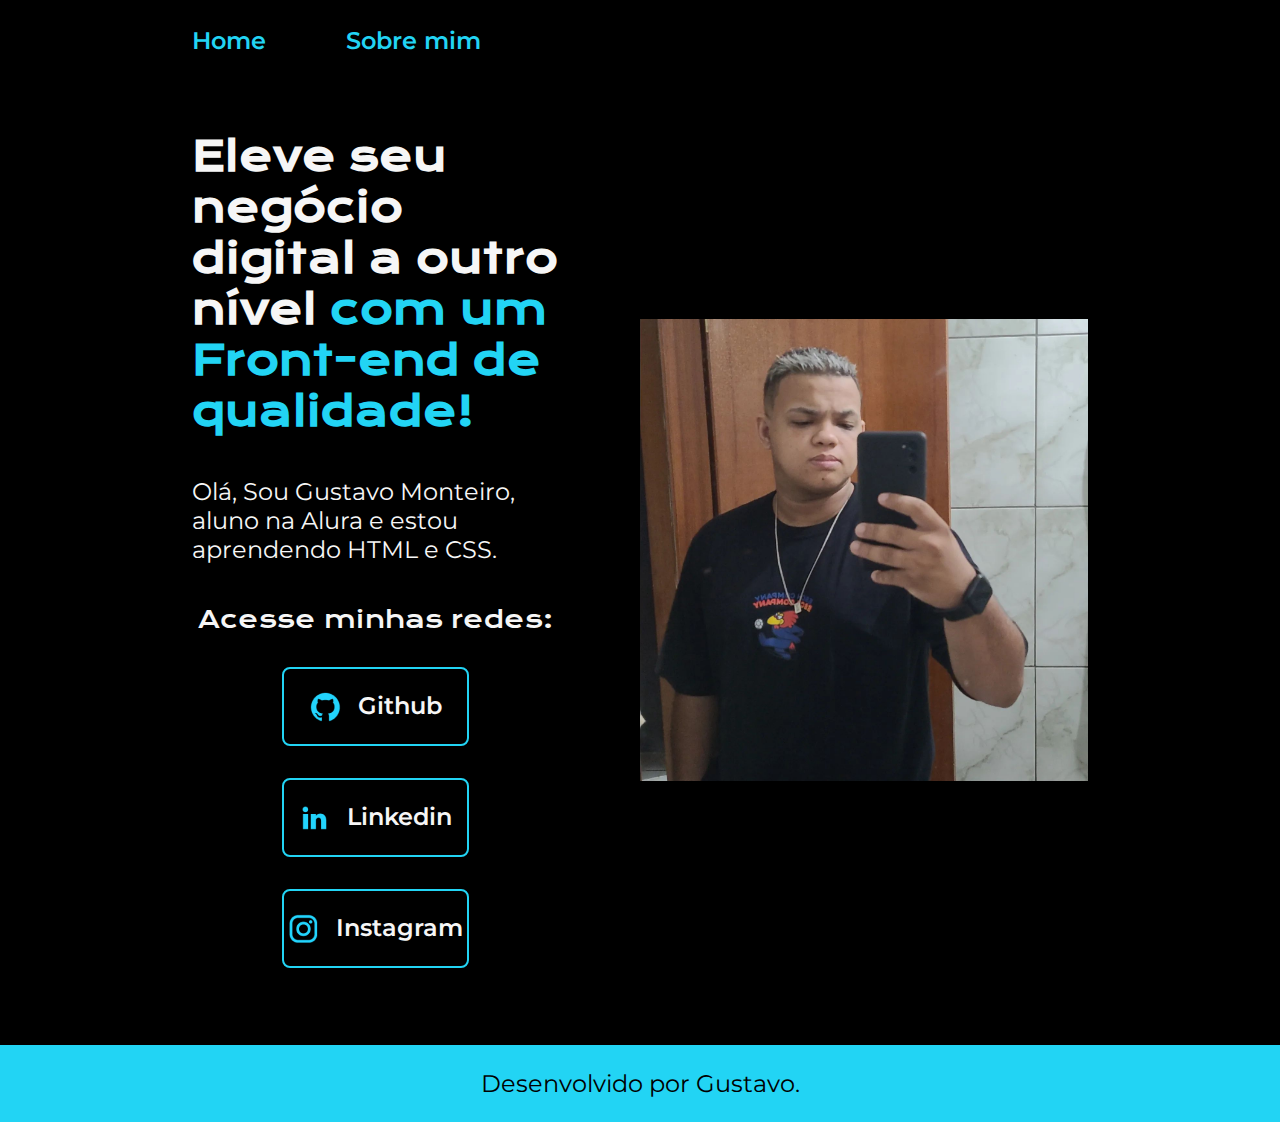
<file: index.html>
<!DOCTYPE html>
<html lang="pt-br">
<head>
    <meta charset="UTF-8">
    <meta name="viewport" content="width=device-width, initial-scale=1.0">
    <title>Portfolio</title>
    <link rel="stylesheet" href="style.css">
</head>
<body>
    <header class="cabecalho">
        <nav class="cabecalho__menu">
            <a class="cabecalho__menu__link " href="index.html">Home</a>
            <a class="cabecalho__menu__link" href="about.html">Sobre mim</a>
        </nav>
    </header>
    <main class="apresentacao">
        <section class="apresentacao__conteudo">
        <h1 class="apresentacao__conteudo__titulo">Eleve seu negócio digital a outro nível <strong class="Titulo-Destaque"> com um Front-end de qualidade!</strong></h1>
        <p class="apresentacao__conteudo__texto">Olá, Sou Gustavo Monteiro, aluno na Alura e estou aprendendo HTML e CSS.</p>
        <div class="apresentacao__links">
            <h2 class="apresentacao__links_subtitulo">Acesse minhas redes:</h2>           
            <a class="apresentacao__links_navegacao"  href = "https://github.com/Gust4v0mo">
                <img src="github.png">
                Github
            </a>

            <a class="apresentacao__links_navegacao"  href = "https://br.linkedin.com/in/gustavo-chaves-monteiro-36924a215">
                <img src="linkedin.png">
                Linkedin
            </a>

            <a class="apresentacao__links_navegacao"  href = "https://www.instagram.com/gustavo.c.monteiro?igshid=OGQ5ZDc2ODk2ZA==">
                <img src="instagram.png">
                Instagram 
            </a>
        </div>
        </section>
        <img class="apresentacao__imagem" src="imagem.png" alt="Lindo do Gustavo">
    </main>
    <footer class="rodape">
        <p>Desenvolvido por Gustavo.</p>
    </footer>
</body>
</html>
</file>
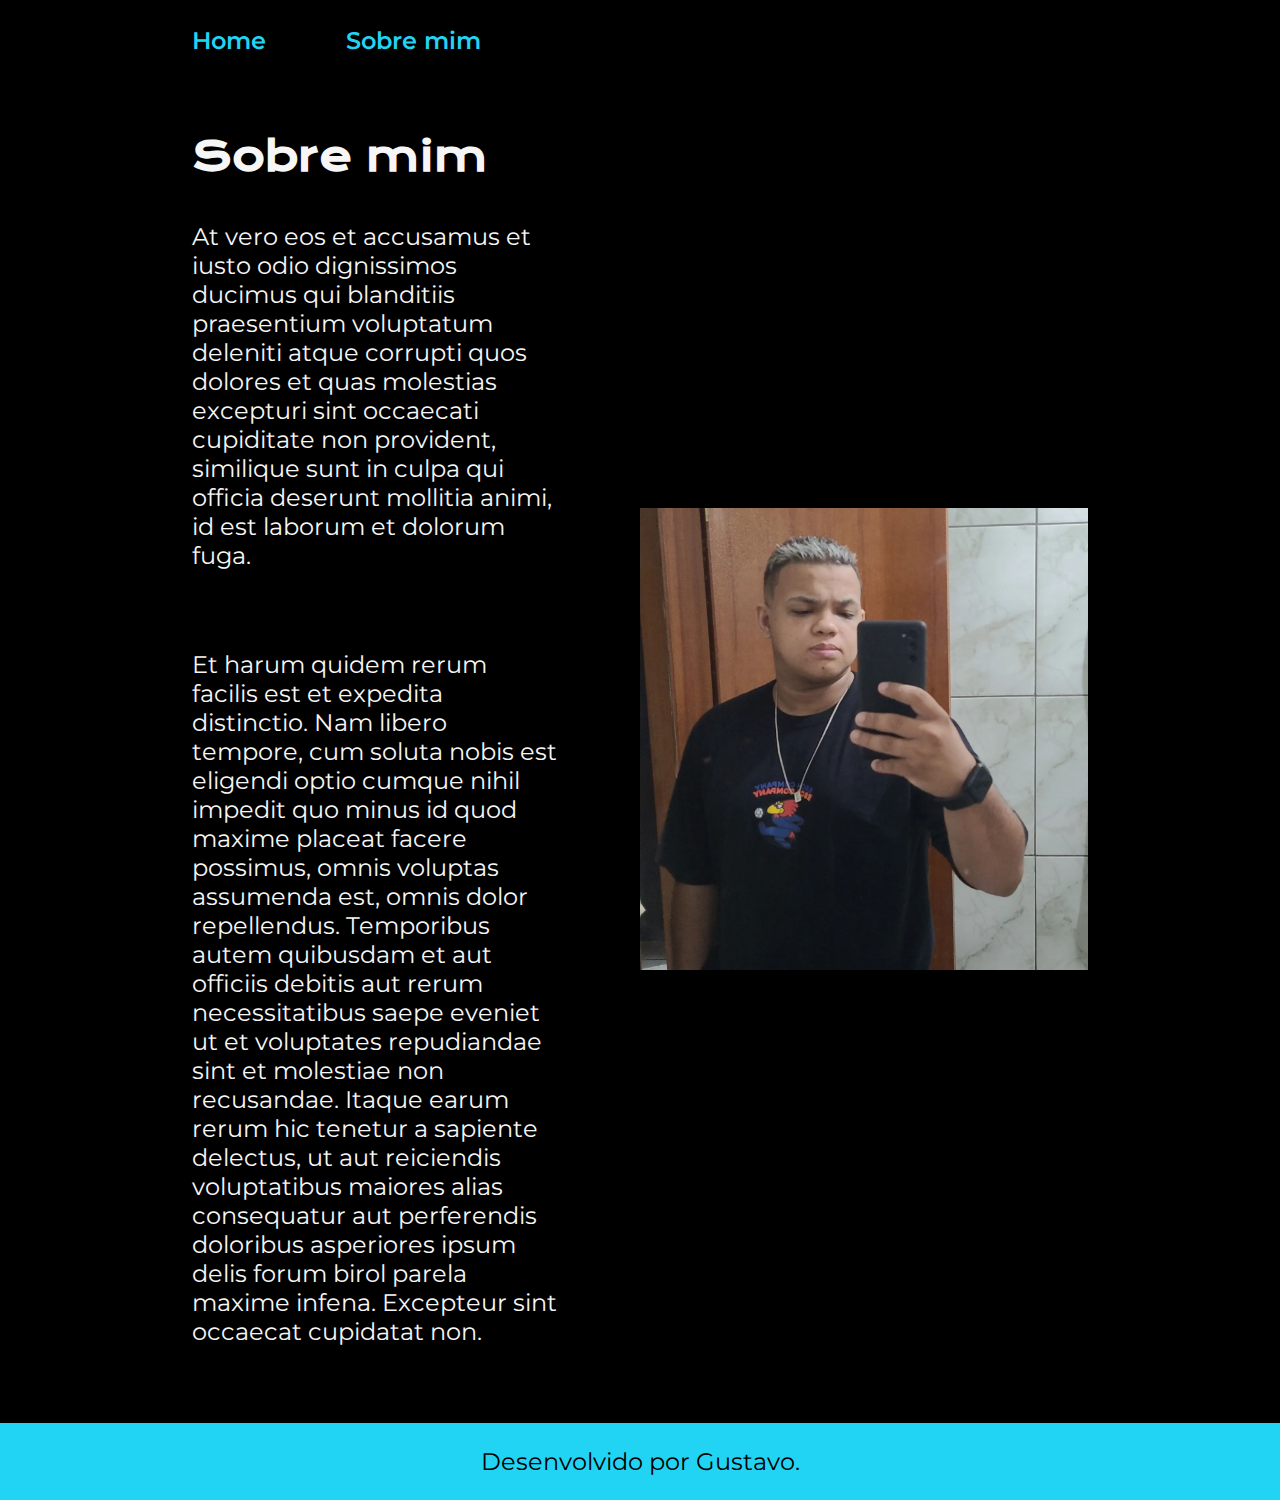
<file: about.html>
<!DOCTYPE html>
<html lang="pt-br">
<head>
    <meta charset="UTF-8">
    <meta name="viewport" content="width=device-width, initial-scale=1.0">
    <title>Sobre mim</title>
    <link rel="stylesheet" href="style.css">
</head>

<body>
    <header class="cabecalho">
        <nav class="cabecalho__menu">
            <a class="cabecalho__menu__link " href="index.html">Home</a>
            <a class="cabecalho__menu__link" href="about.html">Sobre mim</a>
        </nav>
    </header>

    <main class="apresentacao">
        <section class="apresentacao__conteudo">
            <h1 class="apresentacao__conteudo__titulo">Sobre mim</h1>
            <p class="apresentacao__conteudo__texto">At vero eos et accusamus et iusto odio dignissimos ducimus qui blanditiis praesentium voluptatum deleniti atque corrupti quos dolores et quas molestias excepturi sint occaecati cupiditate non provident, similique sunt in culpa qui officia deserunt mollitia animi, id est laborum et dolorum fuga.</p></p>
            <p class="apresentacao__conteudo__texto">Et harum quidem rerum facilis est et expedita distinctio. Nam libero tempore, cum soluta nobis est eligendi optio cumque nihil impedit quo minus id quod maxime placeat facere possimus, omnis voluptas assumenda est, omnis dolor repellendus. Temporibus autem quibusdam et aut officiis debitis aut rerum necessitatibus saepe eveniet ut et voluptates repudiandae sint et molestiae non recusandae. Itaque earum rerum hic tenetur a sapiente delectus, ut aut reiciendis voluptatibus maiores alias consequatur aut perferendis doloribus asperiores ipsum delis forum birol parela maxime infena. Excepteur sint occaecat cupidatat non.</p>
        </section>
        <img class="apresentacao__imagem" src="imagem.png" alt="Lindo do Gustavo">
    </main>

    <footer class="rodape">
        <p>Desenvolvido por Gustavo.</p>
    </footer>

</body>
</html>
</file>
<file: style.css>
@import url('https://fonts.googleapis.com/css2?family=Krona+One&family=Montserrat:wght@400;600&display=swap');

:root {
    --cor-primaria: #000000;
    --cor-secundaria: #f6f6f6;
    --cor-terciaria: #22d4f4;
    --cor-hover: #272727;

    --fonte-primaria: 'Krona One', sans-serif;
    --fonte-secundaria: 'Montserrat', sans-serif;

}
* {
    margin: 0;
    padding: 0;
}

body {
    box-sizing: border-box;
    background-color: var(--cor-primaria);
    color: var(--cor-secundaria);
}

.cabecalho{
    padding: 2% 0 0 15%;
}

.cabecalho__menu{
    display: flex;
    gap:80px;
}

.cabecalho__menu__link{
    font-family: var(--fonte-secundaria);
    font-size:1.5rem;
    font-weight: 600;
    color: var(--cor-terciaria);
    text-decoration: none;
}

.Titulo-Destaque {
    color: var(--cor-terciaria)
}

.apresentacao {
     padding: 6% 15%;
     display: flex;
     align-items: center;
     justify-content: space-between;
     gap: 82px;
}

.apresentacao__conteudo {
    width: 50%;
    display: flex;
    flex-direction: column;
    gap: 40px;
}

.apresentacao__conteudo__titulo {
    font-size: 2.5rem;
    font-family: var(--fonte-primaria);
}

.Titulo-Destaque{
    color: var(--cor-terciaria)
}
.apresentacao__conteudo__texto {
    font-size: 1.5rem;
    font-family: var(--fonte-secundaria);
}

.apresentacao__links {
    display: flex;
    flex-direction: column;
    justify-content: space-between;
    align-items: center;
    gap: 32px;
}

.apresentacao__links_subtitulo {
    font-family: var(--fonte-primaria);
    font-weight: 400;
    font-size: 1.5rem;
}

.apresentacao__links_navegacao {
    display: flex;
    justify-content: center;
    gap: 16px;
    border:  2px solid var(--cor-terciaria);
    width: 50%;
    text-align: center;
    border-radius: 8px;
    font-size: 1.5rem;
    font-weight: 600;
    padding: 21.5px 0;
    text-decoration: none;
    color:var(--cor-secundaria);
    font-family: var(--fonte-secundaria);
}

.apresentacao__links_link:hover {
    background-color: var(--cor-hover);
}

.apresentacao__imagem{
    width: 50%;

}

.rodape {
    padding: 24px;
    color: var(--cor-primaria);
    background-color: var(--cor-terciaria);
    text-align: center;
    font-family: var(--fonte-secundaria); 
    font-size: 1.5rem;
    font-weight: 400;
}

@media (max-width: 1200px ) {
    .cabecalho{
        padding: 6%;
    
    }
    .cabecalho__menu{
        justify-content: center ;

    }

    .apresentacao{
        flex-direction: column-reverse;
        padding: 5%
    }

    .apresentacao__conteudo {
        width: auto;
    }
}
</file>
